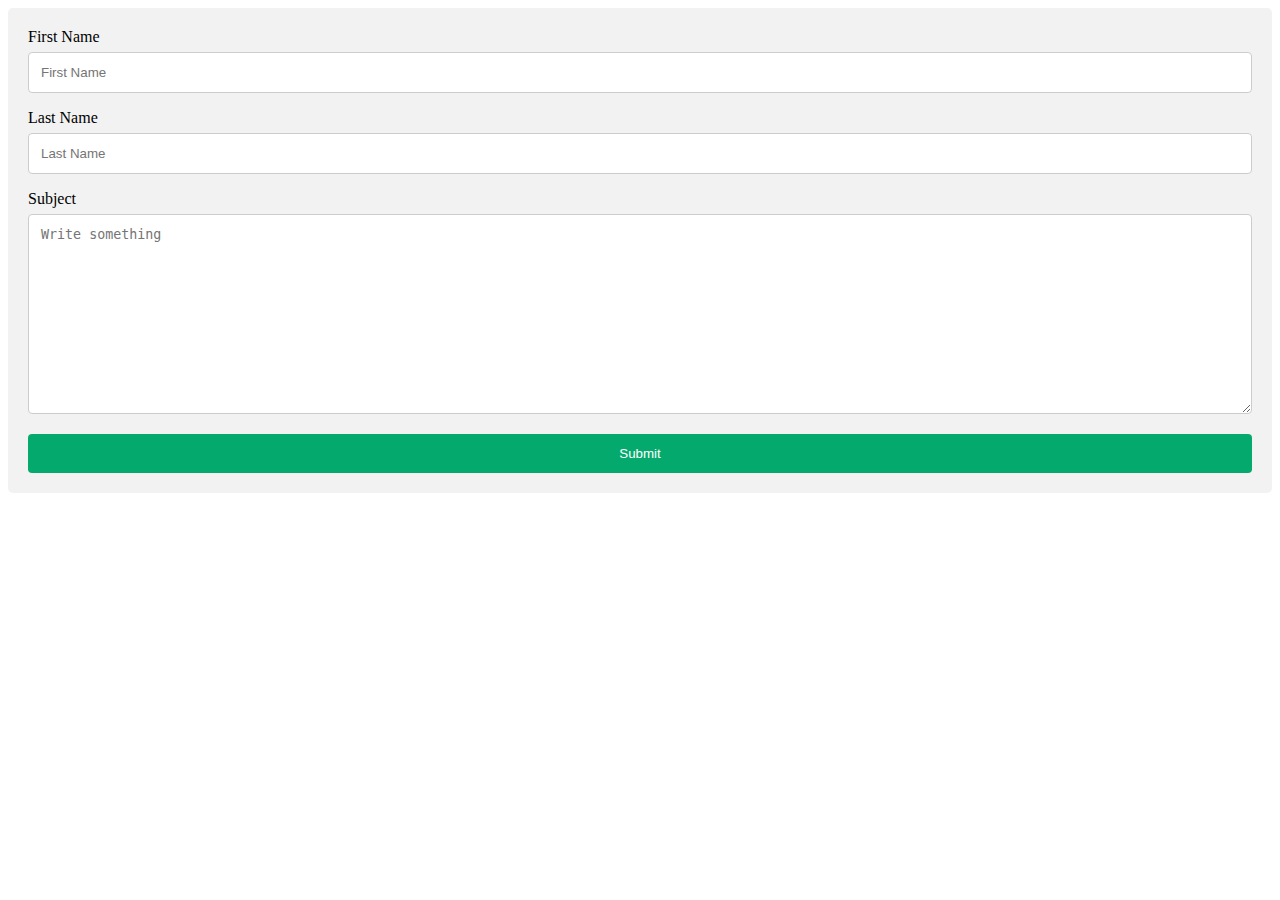
<file: college-sites/contact-us/index.html>
<!DOCTYPE html>
<html lang="en">
<head>
    <meta charset="UTF-8">
    <meta name="viewport" content="width=device-width, initial-scale=1.0">
    <title>Contact Us</title>
    <link rel="stylesheet" href="index.css">
</head>
<body>
    <div class="container">
        <form action="">
      
          <label for="fname">First Name</label>
          <input type="text" id="fname" name="firstname" placeholder="First Name">
      
          <label for="lname">Last Name</label>
          <input type="text" id="lname" name="lastname" placeholder="Last Name">
      
          <label for="subject">Subject</label>
          <textarea id="subject" name="subject" placeholder="Write something" style="height:200px"></textarea>
      
          <input type="submit" value="Submit">
      
        </form>
      </div>
</body>
</html>
</file>
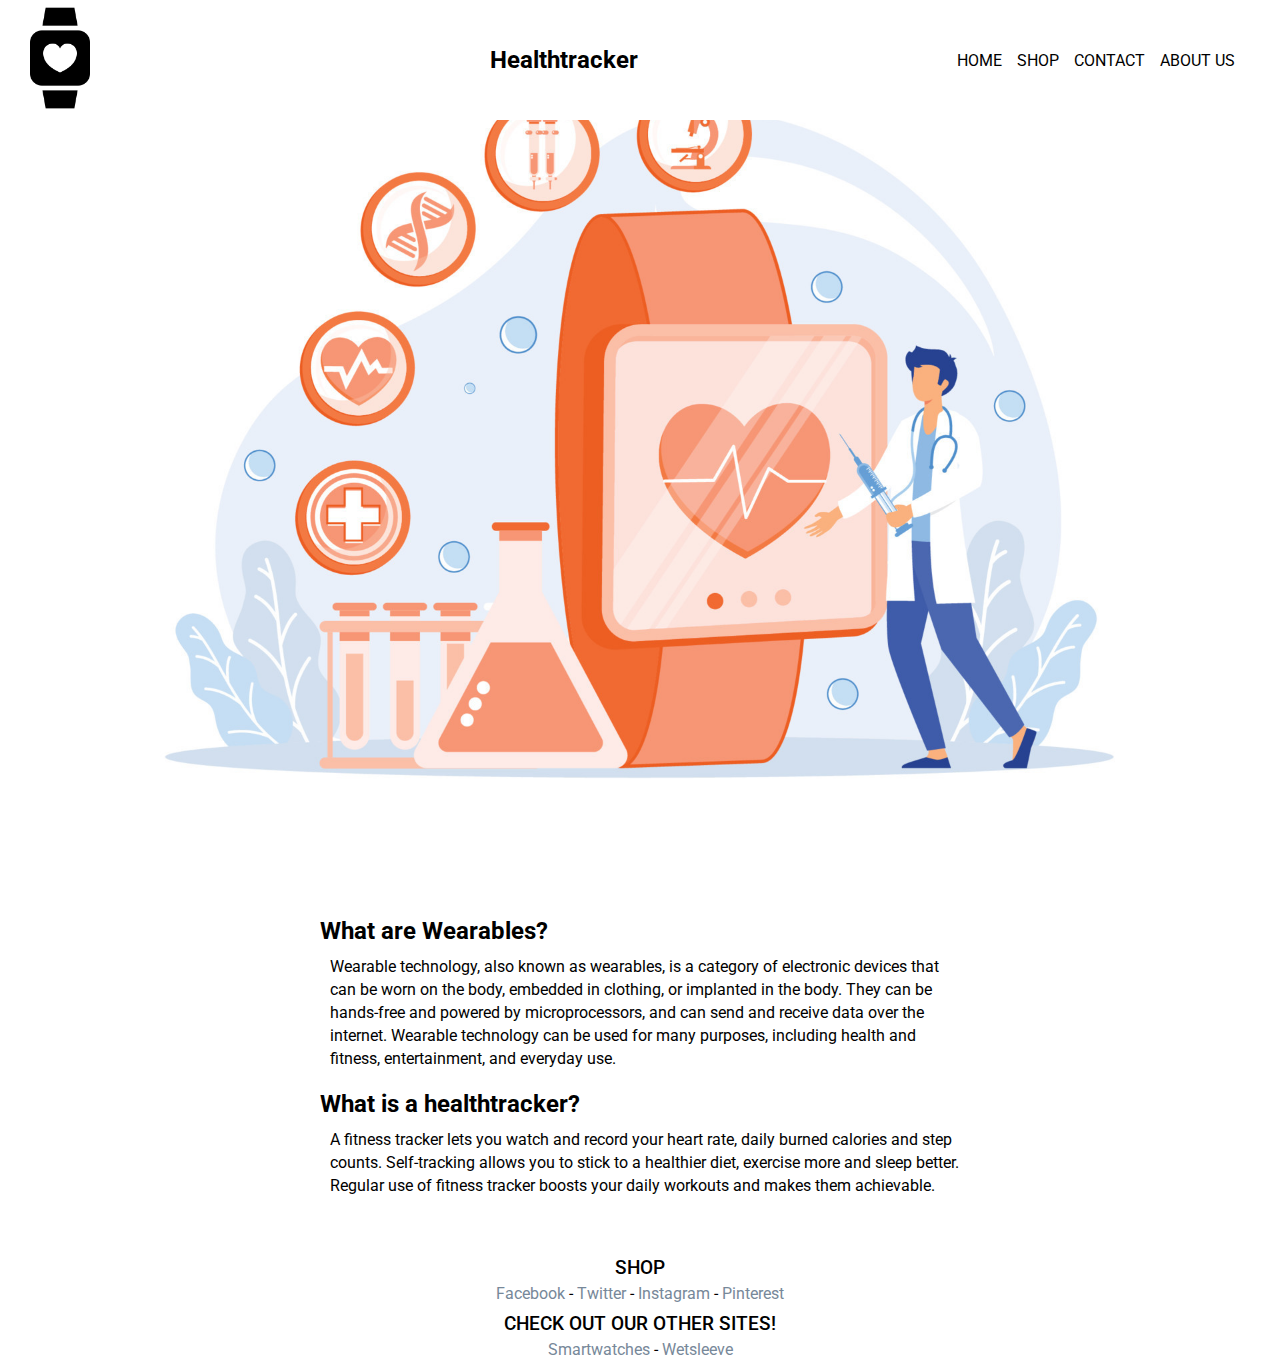
<file: college-sites/healthtracker/index.html>
<!DOCTYPE html>
<html lang="en">
<head>
    <meta charset="UTF-8">
    <meta name="viewport" content="width=device-width, initial-scale=1.0">
    <title>Wetsleeve</title>
    <link rel="stylesheet" href="index.css">
</head>
<body>
    <nav>
        <div class="logo">
            <img src="./logo.png" alt="" height="120" width="120">
        </div>
        <div class="title roboto-medium">
            <h2>Healthtracker</h2>
        </div>
        <div class="links roboto-regular">
            <a href="../main-storyboard/home.html">HOME</a><a href="#">SHOP</a><a href="../contact-us/index.html">CONTACT</a><a href="#">ABOUT US</a>
        </div>
    </nav>

    <div class="large-image">
        <img src="./wallpaper.jpeg" alt="" srcset="">
    </div>
    <main class="roboto-regular">
        <div class="information">
            <h2>What are Wearables?</h2>
            <p>Wearable technology, also known as wearables, is a category of electronic devices that can be worn on the body, embedded in clothing, or implanted in the body. They can be hands-free and powered by microprocessors, and can send and receive data over the internet. Wearable technology can be used for many purposes, including health and fitness, entertainment, and everyday use.</p>
        </div>

        <div class="information">
            <h2>What is a healthtracker?</h2>
            <p>
                A fitness tracker lets you watch and record your heart rate, daily burned calories and step counts. Self-tracking allows you to stick to a healthier diet, exercise more and sleep better. Regular use of fitness tracker boosts your daily workouts and makes them achievable.
                </p>
            </ul>
        </div>
    </main>

    <footer class="roboto-regular">
        <h3 class="roboto-medium">SHOP</h3>
        <p><a href="">Facebook</a> - <a href="">Twitter</a> - <a href="">Instagram</a> - <a href="">Pinterest</a></p>

        <h3 class="roboto-medium">CHECK OUT OUR OTHER SITES!</h3>
        <p><a href="../wearables/index.html">Smartwatches</a> - <a href="../wetsleeve/index.html">Wetsleeve</a></p>

    </footer>
</body>
</html>
</file>
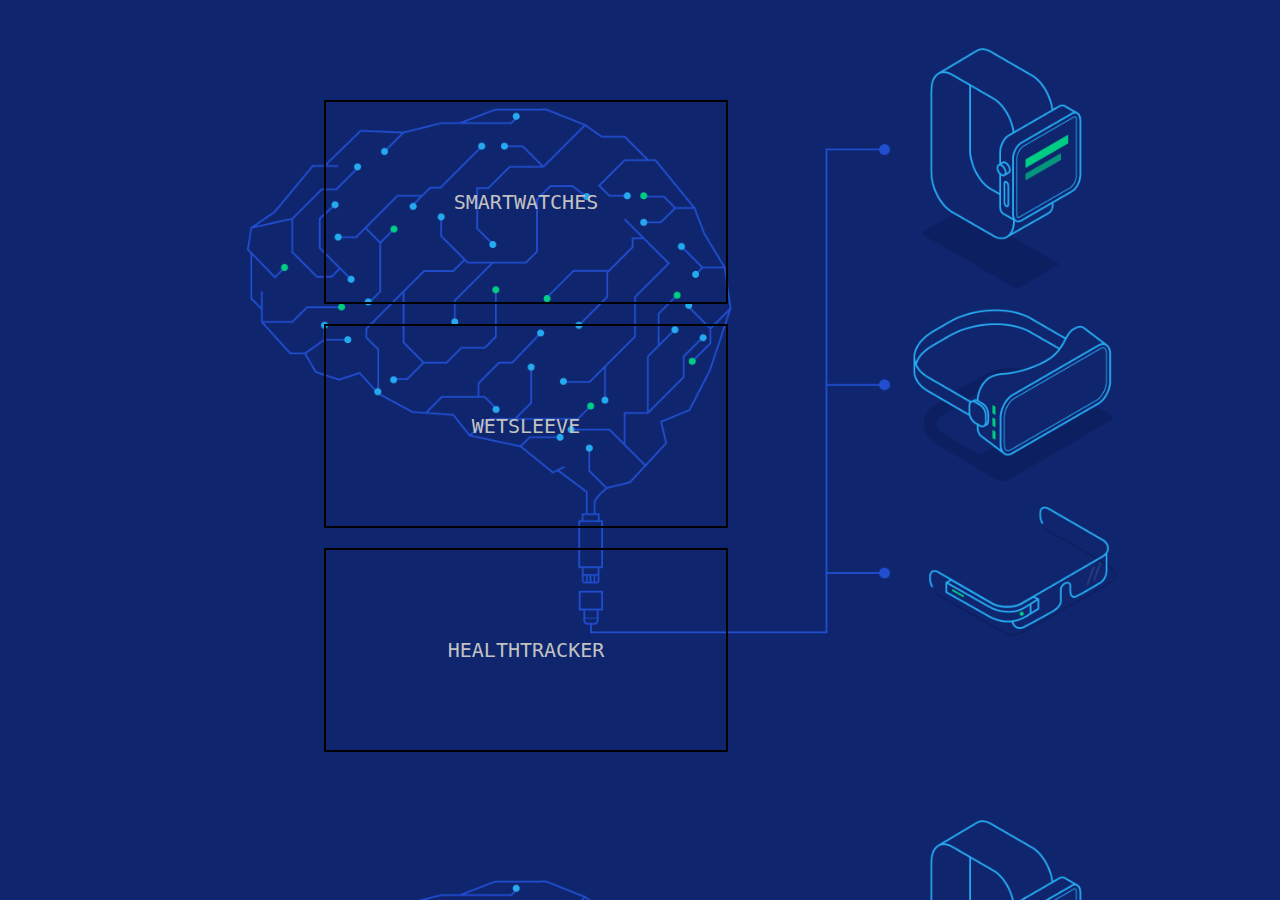
<file: college-sites/main-page/index.html>
<!DOCTYPE html>
<html lang="en">
<head>
    <meta charset="UTF-8">
    <meta name="viewport" content="width=device-width, initial-scale=1.0">
    <title>Home</title>
    <link rel="stylesheet" href="index.css">
</head>
<body>
    <main>
        <div class="first-item">
            <a href="../wearables/index.html">SMARTWATCHES</a>
        </div>
        <div>
            <a href="../wetsleeve/index.html">WETSLEEVE</a>
        </div>
        <div>
            <a href="../healthtracker/index.html">HEALTHTRACKER</a>
        </div>
    </main>
</body>
</html>
</file>
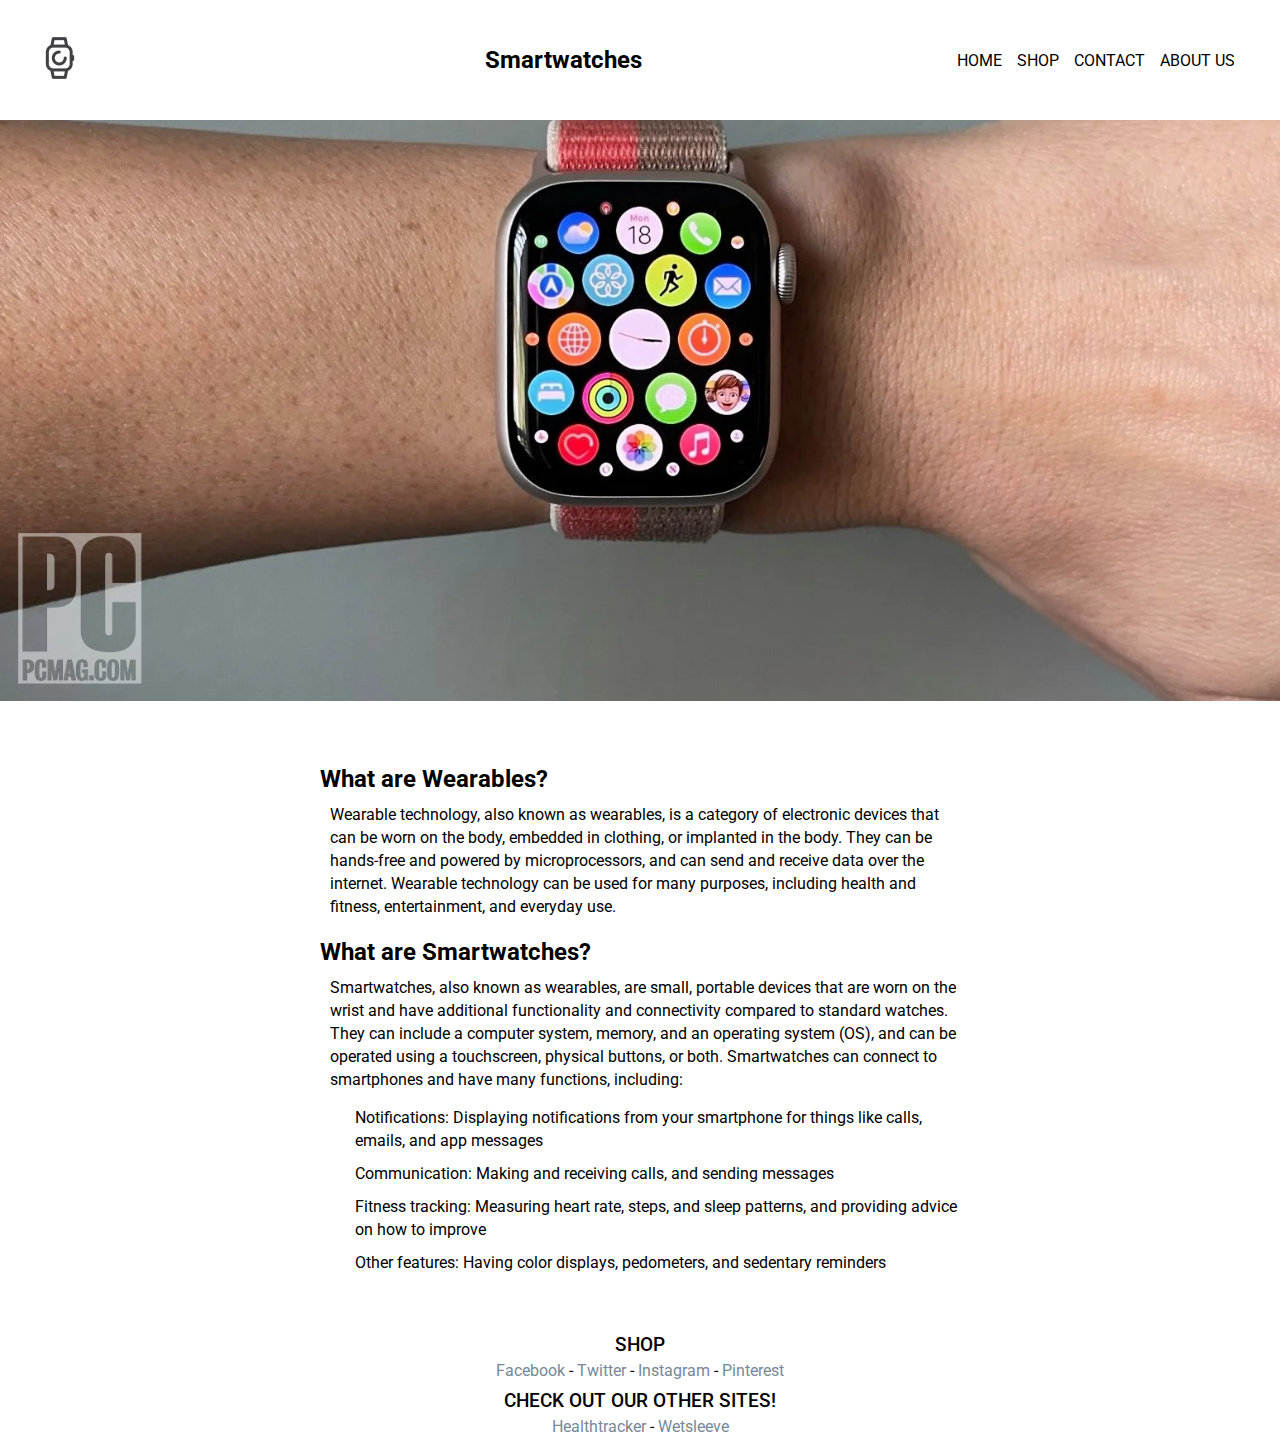
<file: college-sites/wearables/index.html>
<!DOCTYPE html>
<html lang="en">
<head>
    <meta charset="UTF-8">
    <meta name="viewport" content="width=device-width, initial-scale=1.0">
    <title>Wearables</title>
    <link rel="stylesheet" href="index.css">
</head>
<body>
    <nav>
        <div class="logo">
            <img src="./logo.jpeg" alt="" height="120" width="120">
        </div>
        <div class="title roboto-medium">
            <h2>Smartwatches</h2>
        </div>
        <div class="links roboto-regular">
            <a href="../main-page/index.html">HOME</a><a href="#">SHOP</a><a href="../contact-us/index.html">CONTACT</a><a href="#">ABOUT US</a>
        </div>
    </nav>

    <div class="large-image">
        <img src="./smartwatch.webp" alt="" srcset="">
    </div>
    <main class="roboto-regular">
        <div class="information">
            <h2>What are Wearables?</h2>
            <p>Wearable technology, also known as wearables, is a category of electronic devices that can be worn on the body, embedded in clothing, or implanted in the body. They can be hands-free and powered by microprocessors, and can send and receive data over the internet. Wearable technology can be used for many purposes, including health and fitness, entertainment, and everyday use.</p>
        </div>

        <div class="information">
            <h2>What are Smartwatches?</h2>
            <p>Smartwatches, also known as wearables, are small, portable devices that are worn on the wrist and have additional functionality and connectivity compared to standard watches. They can include a computer system, memory, and an operating system (OS), and can be operated using a touchscreen, physical buttons, or both. Smartwatches can connect to smartphones and have many functions, including:</p>
            <ul>
                <li>Notifications: Displaying notifications from your smartphone for things like calls, emails, and app messages
                </li>
                <li>Communication: Making and receiving calls, and sending messages
                </li>
                <li>Fitness tracking: Measuring heart rate, steps, and sleep patterns, and providing advice on how to improve
                </li>
                <li>Other features: Having color displays, pedometers, and sedentary reminders
                </li>
            </ul>
        </div>
    </main>

    <footer class="roboto-regular">
        <h3 class="roboto-medium">SHOP</h3>
        <p><a href="">Facebook</a> - <a href="">Twitter</a> - <a href="">Instagram</a> - <a href="">Pinterest</a></p>

        <h3 class="roboto-medium">CHECK OUT OUR OTHER SITES!</h3>
        <p><a href="../healthtracker/index.html">Healthtracker</a> - <a href="../wetsleeve/index.html">Wetsleeve</a></p>

    </footer>
</body>
</html>
</file>
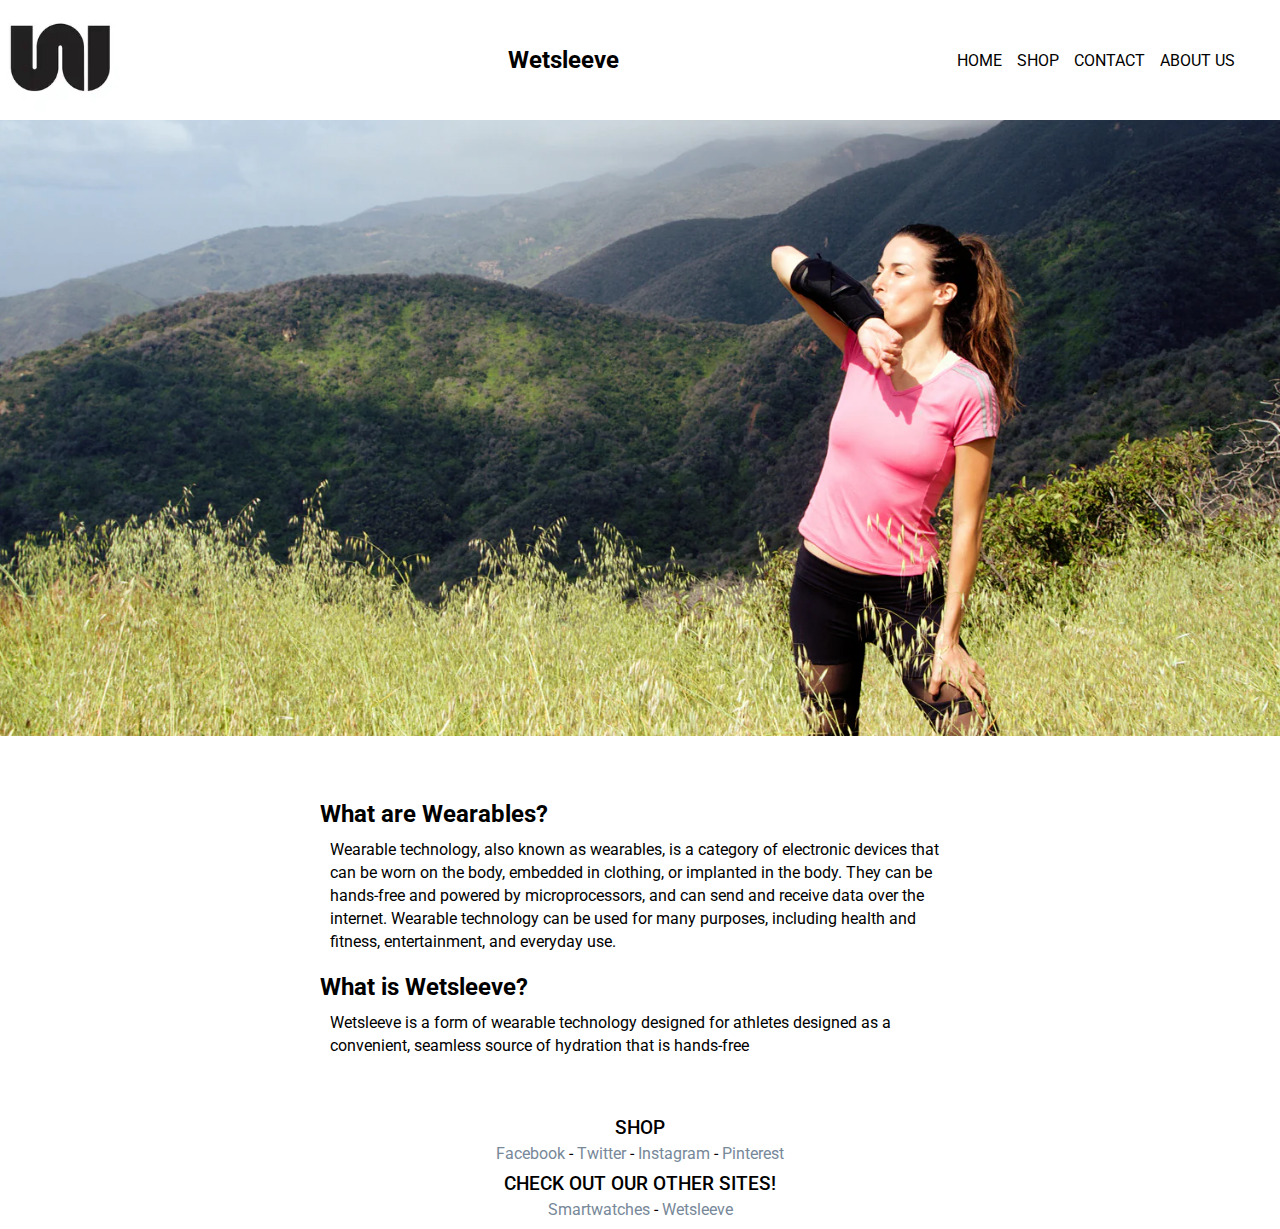
<file: college-sites/wetsleeve/index.html>
<!DOCTYPE html>
<html lang="en">
<head>
    <meta charset="UTF-8">
    <meta name="viewport" content="width=device-width, initial-scale=1.0">
    <title>Wetsleeve</title>
    <link rel="stylesheet" href="index.css">
</head>
<body>
    <nav>
        <div class="logo">
            <img src="./wetsleeve.webp" alt="" height="120" width="120">
        </div>
        <div class="title roboto-medium">
            <h2>Wetsleeve</h2>
        </div>
        <div class="links roboto-regular">
            <a href="../main-storyboard/home.html">HOME</a><a href="#">SHOP</a><a href="../contact-us/index.html">CONTACT</a><a href="#">ABOUT US</a>
        </div>
    </nav>

    <div class="large-image">
        <img src="./about-us.webp" alt="" srcset="">
    </div>
    <main class="roboto-regular">
        <div class="information">
            <h2>What are Wearables?</h2>
            <p>Wearable technology, also known as wearables, is a category of electronic devices that can be worn on the body, embedded in clothing, or implanted in the body. They can be hands-free and powered by microprocessors, and can send and receive data over the internet. Wearable technology can be used for many purposes, including health and fitness, entertainment, and everyday use.</p>
        </div>

        <div class="information">
            <h2>What is Wetsleeve?</h2>
            <p>
                Wetsleeve is a form of wearable technology designed for athletes designed as a convenient, seamless source of hydration that is hands-free
            </p>
            </ul>
        </div>
    </main>

    <footer class="roboto-regular">
        <h3 class="roboto-medium">SHOP</h3>
        <p><a href="">Facebook</a> - <a href="">Twitter</a> - <a href="">Instagram</a> - <a href="">Pinterest</a></p>

        <h3 class="roboto-medium">CHECK OUT OUR OTHER SITES!</h3>
        <p><a href="../main-page/index.html">Smartwatches</a> - <a href="../wetsleeve/index.html">Wetsleeve</a></p>

    </footer>
</body>
</html>
</file>
<file: college-sites/contact-us/index.css>
input[type=text], select, textarea {
    width: 100%; 
    padding: 12px; 
    border: 1px solid #ccc; 
    border-radius: 4px; 
    box-sizing: border-box;
    margin-top: 6px; 
    margin-bottom: 16px; 
    resize: vertical;
}
  
  input[type=submit] {
    background-color: #04AA6D;
    color: white;
    padding: 12px 20px;
    border: none;
    border-radius: 4px;
    width: 100%;
    cursor: pointer;
  }
  
  input[type=submit]:hover {
    background-color: #45a049;
  }
  
  .container {
    border-radius: 5px;
    background-color: #f2f2f2;
    padding: 20px;
  }
</file>
<file: college-sites/healthtracker/index.css>
@import url('https://fonts.googleapis.com/css2?family=Roboto:ital,wght@0,100;0,300;0,400;0,500;0,700;0,900;1,100;1,300;1,400;1,500;1,700;1,900&display=swap');

.roboto-thin {
  font-family: "Roboto", sans-serif;
  font-weight: 100;
  font-style: normal;
}

.roboto-light {
  font-family: "Roboto", sans-serif;
  font-weight: 300;
  font-style: normal;
}

.roboto-regular {
  font-family: "Roboto", sans-serif;
  font-weight: 400;
  font-style: normal;
}

.roboto-medium {
  font-family: "Roboto", sans-serif;
  font-weight: 500;
  font-style: normal;
}

.roboto-bold {
  font-family: "Roboto", sans-serif;
  font-weight: 700;
  font-style: normal;
}

* { 
    box-sizing: border-box; 
    margin: 0; 
    padding: 0;
}

nav { 
    display: flex; 
    height: 120px;
    width: 100%;
    background-color: white;
    align-items: center;
    justify-content: space-between;
    position:fixed;
}

.links { 
    display: flex; 
    margin-right: 30px;
}

.links a { 
    margin-right: 15px;
    color: black;
    text-decoration: none;
}

.links a:hover { 
    color: lightslategrey;
    transition: color 0.5s;
}


.title { 
    margin-left: 50px;
}

.large-image img { 
    width: 100%;
}

main { 
    margin: 0 auto;
    width: 50%;
    margin-top: 60px;
}

.information h2 {
    margin-top: 20px;
    margin-bottom: 10px;
}

.information p { 
    margin-left: 10px;
    line-height: 23px;
}


footer {
    width: 60%;
    margin: 0 auto;
    margin-top: 60px;
}


footer p { 
    margin-bottom: 10px;
}

footer p { 
    text-align: center;
}

footer p a { 
    color: lightslategrey;
    text-decoration: none;
}
footer h3 { 
    text-align: center;
    margin-bottom: 5px;
}
</file>
<file: college-sites/main-page/index.css>
body { 
    background-image: url('./the-psychology-of-wearables.png');
    background-size: cover;
}

main { 
    width: 50%;
    margin: 0 auto;
}

main div { 
    display: flex;
    align-items: center;
    justify-content: center;
    border: 2px solid black;
    margin-top: 20px;
    margin-bottom: 20px;
    width: 400px;
    height: 200px;
}

main div a {
    color: rgb(194, 194, 194);
    text-decoration: none;
    font-family:monospace;
    font-size: 20px;
}

main div a:hover { 
    color: lightslategrey; 
    transition: color 0.5s;
}

.first-item {
    margin-top: 100px;
}
</file>
<file: college-sites/wearables/index.css>
@import url('https://fonts.googleapis.com/css2?family=Roboto:ital,wght@0,100;0,300;0,400;0,500;0,700;0,900;1,100;1,300;1,400;1,500;1,700;1,900&display=swap');

.roboto-thin {
    font-family: "Roboto", sans-serif;
    font-weight: 100;
    font-style: normal;
  }
  
  .roboto-light {
    font-family: "Roboto", sans-serif;
    font-weight: 300;
    font-style: normal;
  }
  
  .roboto-regular {
    font-family: "Roboto", sans-serif;
    font-weight: 400;
    font-style: normal;
  }
  
  .roboto-medium {
    font-family: "Roboto", sans-serif;
    font-weight: 500;
    font-style: normal;
  }
  
  .roboto-bold {
    font-family: "Roboto", sans-serif;
    font-weight: 700;
    font-style: normal;
  }

  


* { 
    box-sizing: border-box; 
    margin: 0; 
    padding: 0;
}

nav { 
    display: flex; 
    height: 120px;
    width: 100%;
    background-color: white;
    align-items: center;
    justify-content: space-between;
    position:fixed;
}

.links { 
    display: flex; 
    margin-right: 30px;
}

.links a { 
    margin-right: 15px;
    color: black;
    text-decoration: none;
}

.links a:hover { 
    color: lightslategrey;
    transition: color 0.5s;
}


.title { 
    margin-left: 50px;
}

.large-image img { 
    width: 100%;
}

main { 
    margin: 0 auto;
    width: 50%;
    margin-top: 60px;
}

.information h2 {
    margin-top: 20px;
    margin-bottom: 10px;
}

.information p { 
    margin-left: 10px;
    line-height: 23px;
}

.information ul { 
    margin-top: 15px;
    list-style-type: none;
}

.information li { 
    margin-bottom: 10px;
    margin-left: 35px;
    line-height: 23px;
}

footer {
    width: 60%;
    margin: 0 auto;
    margin-top: 60px;
}


footer p { 
    margin-bottom: 10px;
}

footer p { 
    text-align: center;
}

footer p a { 
    color: lightslategrey;
    text-decoration: none;
}
footer h3 { 
    text-align: center;
    margin-bottom: 5px;
}
</file>
<file: college-sites/wetsleeve/index.css>
@import url('https://fonts.googleapis.com/css2?family=Roboto:ital,wght@0,100;0,300;0,400;0,500;0,700;0,900;1,100;1,300;1,400;1,500;1,700;1,900&display=swap');

.roboto-thin {
  font-family: "Roboto", sans-serif;
  font-weight: 100;
  font-style: normal;
}

.roboto-light {
  font-family: "Roboto", sans-serif;
  font-weight: 300;
  font-style: normal;
}

.roboto-regular {
  font-family: "Roboto", sans-serif;
  font-weight: 400;
  font-style: normal;
}

.roboto-medium {
  font-family: "Roboto", sans-serif;
  font-weight: 500;
  font-style: normal;
}

.roboto-bold {
  font-family: "Roboto", sans-serif;
  font-weight: 700;
  font-style: normal;
}

* { 
    box-sizing: border-box; 
    margin: 0; 
    padding: 0;
}

nav { 
    display: flex; 
    height: 120px;
    width: 100%;
    background-color: white;
    align-items: center;
    justify-content: space-between;
    position:fixed;
}

.links { 
    display: flex; 
    margin-right: 30px;
}

.links a { 
    margin-right: 15px;
    color: black;
    text-decoration: none;
}

.links a:hover { 
    color: lightslategrey;
    transition: color 0.5s;
}


.title { 
    margin-left: 50px;
}

.large-image img { 
    width: 100%;
}

main { 
    margin: 0 auto;
    width: 50%;
    margin-top: 60px;
}

.information h2 {
    margin-top: 20px;
    margin-bottom: 10px;
}

.information p { 
    margin-left: 10px;
    line-height: 23px;
}


footer {
    width: 60%;
    margin: 0 auto;
    margin-top: 60px;
}


footer p { 
    margin-bottom: 10px;
}

footer p { 
    text-align: center;
}

footer p a { 
    color: lightslategrey;
    text-decoration: none;
}
footer h3 { 
    text-align: center;
    margin-bottom: 5px;
}
</file>
